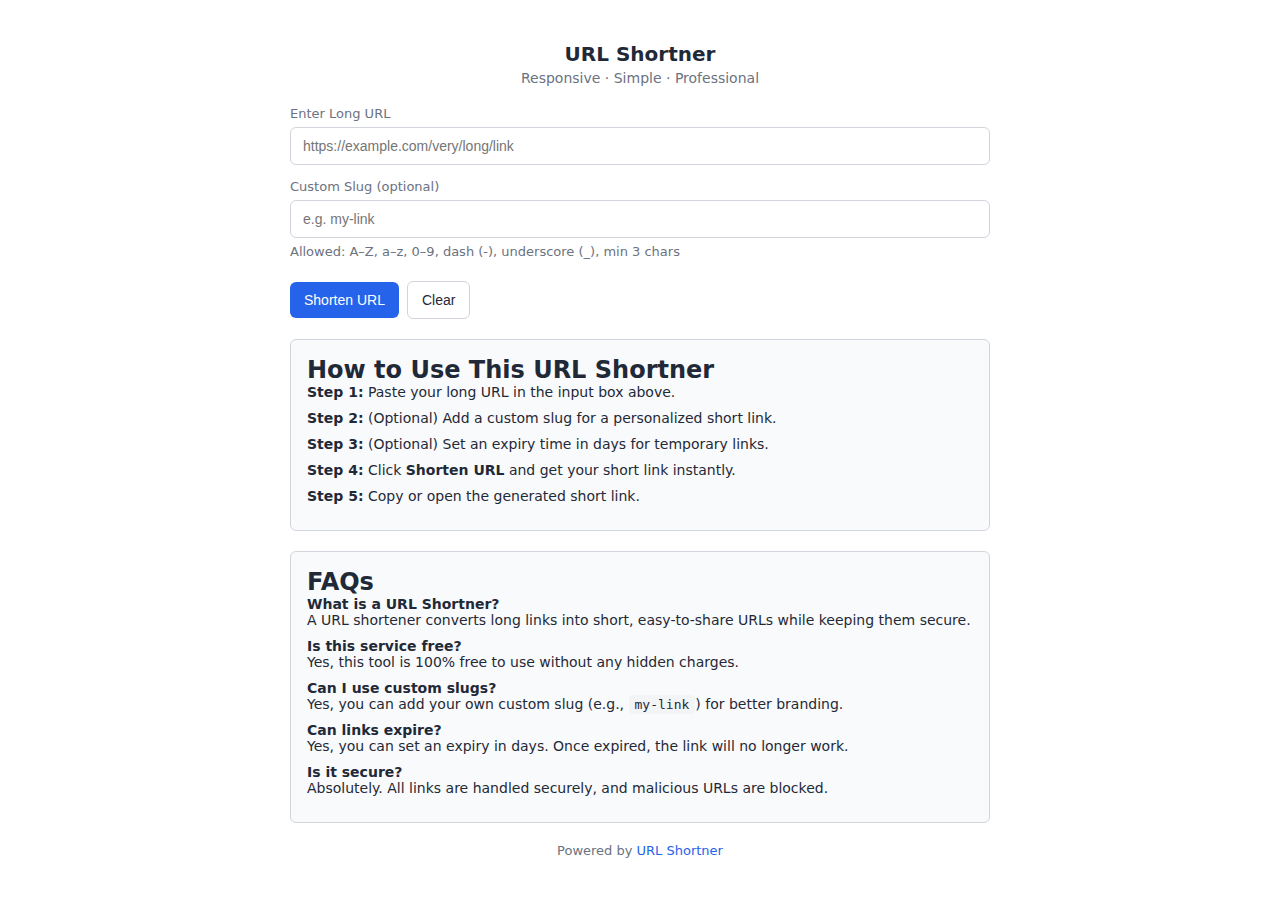
<file: templates/index.html>
<!doctype html>
<html lang="en">

<head>

    <meta charset="utf-8" />
  <meta name="viewport" content="width=device-width, initial-scale=1" />
  <title>URL Shortner - Fast, Simple & Secure Link Shortening</title>

  <!-- ✅ SEO Meta Tags -->
  <meta name="description" content="Professional URL Shortner - create short, secure, and easy-to-share links. Fast, simple, and reliable link management tool.">
  <meta name="keywords" content="URL shortener, link shortener, short URL, custom link, free URL shortener, secure short link">
  <meta name="author" content="URL Shortner">

  <!-- ✅ Open Graph for Social Sharing -->
  <meta property="og:title" content="URL Shortner - Fast, Simple & Secure" />
  <meta property="og:description" content="Shorten your long URLs into easy-to-share short links with expiry options. Free, simple, and secure URL shortener." />
  <meta property="og:type" content="website" />
  <meta property="og:url" content="https://yourdomain.com/" />
  <meta property="og:image" content="https://yourdomain.com/preview.png" />

  <!-- ✅ Twitter Card -->
  <meta name="twitter:card" content="summary_large_image">
  <meta name="twitter:title" content="URL Shortner - Fast, Simple & Secure">
  <meta name="twitter:description" content="Create secure short links with custom slugs and expiry. Perfect for sharing anywhere.">
  <meta name="twitter:image" content="https://yourdomain.com/preview.png">
  
  <link rel="stylesheet" href="/static/style.css" />
  
</head>

<body>
  <main>
    <header>
      <h1>URL Shortner</h1>
      <p>Responsive · Simple · Professional</p>
    </header>

    <!-- Shortener Form -->
    <form id="shortForm" autocomplete="off" novalidate>
      <div>
        <label for="longUrl">Enter Long URL</label>
        <input id="longUrl" type="url" required placeholder="https://example.com/very/long/link">
      </div>

      <div>
        <label for="slug">Custom Slug (optional)</label>
        <input id="slug" type="text" placeholder="e.g. my-link">
        <p class="small">Allowed: A–Z, a–z, 0–9, dash (-), underscore (_), min 3 chars</p>
      </div>

      <div class="controls">
        <button type="submit" class="btn btn-primary">Shorten URL</button>
        <button type="button" id="clearBtn" class="btn">Clear</button>
      </div>
    </form>

    <!-- Output -->
    <section id="outputSection">
      <h2 style="font-size:15px;font-weight:600;margin-bottom:8px">Shortened Link</h2>
      <input id="output" readonly aria-label="Shortened URL" />
      <div class="output-actions">
        <button id="copyBtn" class="btn" title="Copy link">Copy</button>
        <a id="openBtn" class="btn" target="_blank" rel="noopener">Open</a>
      </div>
      <p class="small" id="msg"></p>
    </section>

    <!-- ✅ How To Use Section -->
    <section class="stats">
      <h2>How to Use This URL Shortner</h2>
      <p><strong>Step 1:</strong> Paste your long URL in the input box above.</p>
      <p><strong>Step 2:</strong> (Optional) Add a custom slug for a personalized short link.</p>
      <p><strong>Step 3:</strong> (Optional) Set an expiry time in days for temporary links.</p>
      <p><strong>Step 4:</strong> Click <strong>Shorten URL</strong> and get your short link instantly.</p>
      <p><strong>Step 5:</strong> Copy or open the generated short link.</p>
    </section>

    <!-- ✅ FAQs Section -->
    <section class="stats">
      <h2>FAQs</h2>
      <p><strong>What is a URL Shortner?</strong><br>
        A URL shortener converts long links into short, easy-to-share URLs while keeping them secure.</p>

      <p><strong>Is this service free?</strong><br>
        Yes, this tool is 100% free to use without any hidden charges.</p>

      <p><strong>Can I use custom slugs?</strong><br>
        Yes, you can add your own custom slug (e.g., <code>my-link</code>) for better branding.</p>

      <p><strong>Can links expire?</strong><br>
        Yes, you can set an expiry in days. Once expired, the link will no longer work.</p>

      <p><strong>Is it secure?</strong><br>
        Absolutely. All links are handled securely, and malicious URLs are blocked.</p>
    </section>

    <footer>
      <p>Powered by <a href="/" target="_blank" rel="noopener">URL Shortner</a></p>
    </footer>
  </main>

  <script>
    const form = document.getElementById('shortForm');
    const input = document.getElementById('longUrl');
    const slug = document.getElementById('slug');
    const output = document.getElementById('output');
    const section = document.getElementById('outputSection');
    const copyBtn = document.getElementById('copyBtn');
    const openBtn = document.getElementById('openBtn');
    const clearBtn = document.getElementById('clearBtn');
    const msg = document.getElementById('msg');

    section.style.display = 'none';

    form.addEventListener('submit', async (e) => {
      e.preventDefault();
      const url = input.value.trim();
      const slugVal = slug.value.trim();

      if (!url) {
        alert("Please enter a valid URL");
        return;
      }

      try {
        const res = await fetch('/shorten', {
          method: 'POST',
          headers: { 'Content-Type': 'application/json' },
          body: JSON.stringify({ url, slug: slugVal })
        });
        const j = await res.json();

        section.style.display = 'block';

        if (j.ok) {
          const shortUrl = window.location.origin + '/' + j.code;
          output.value = shortUrl;
          openBtn.href = shortUrl;
          msg.textContent = j.msg;
          msg.style.color = "green";
        } else {
          output.value = "";
          openBtn.href = "#";
          msg.textContent = "Error: " + j.error;
          msg.style.color = "red";
        }
      } catch (err) {
        section.style.display = 'block';
        output.value = "";
        msg.textContent = "Network error. Try again.";
        msg.style.color = "red";
      }
    });

    copyBtn.addEventListener('click', () => {
      if (output.value) {
        output.select();
        navigator.clipboard.writeText(output.value);
      }
    });

    clearBtn.addEventListener('click', () => {
      input.value = "";
      slug.value = "";
      output.value = "";
      msg.textContent = "";
      section.style.display = 'none';
    });
  </script>
</body>
</html>
</file>
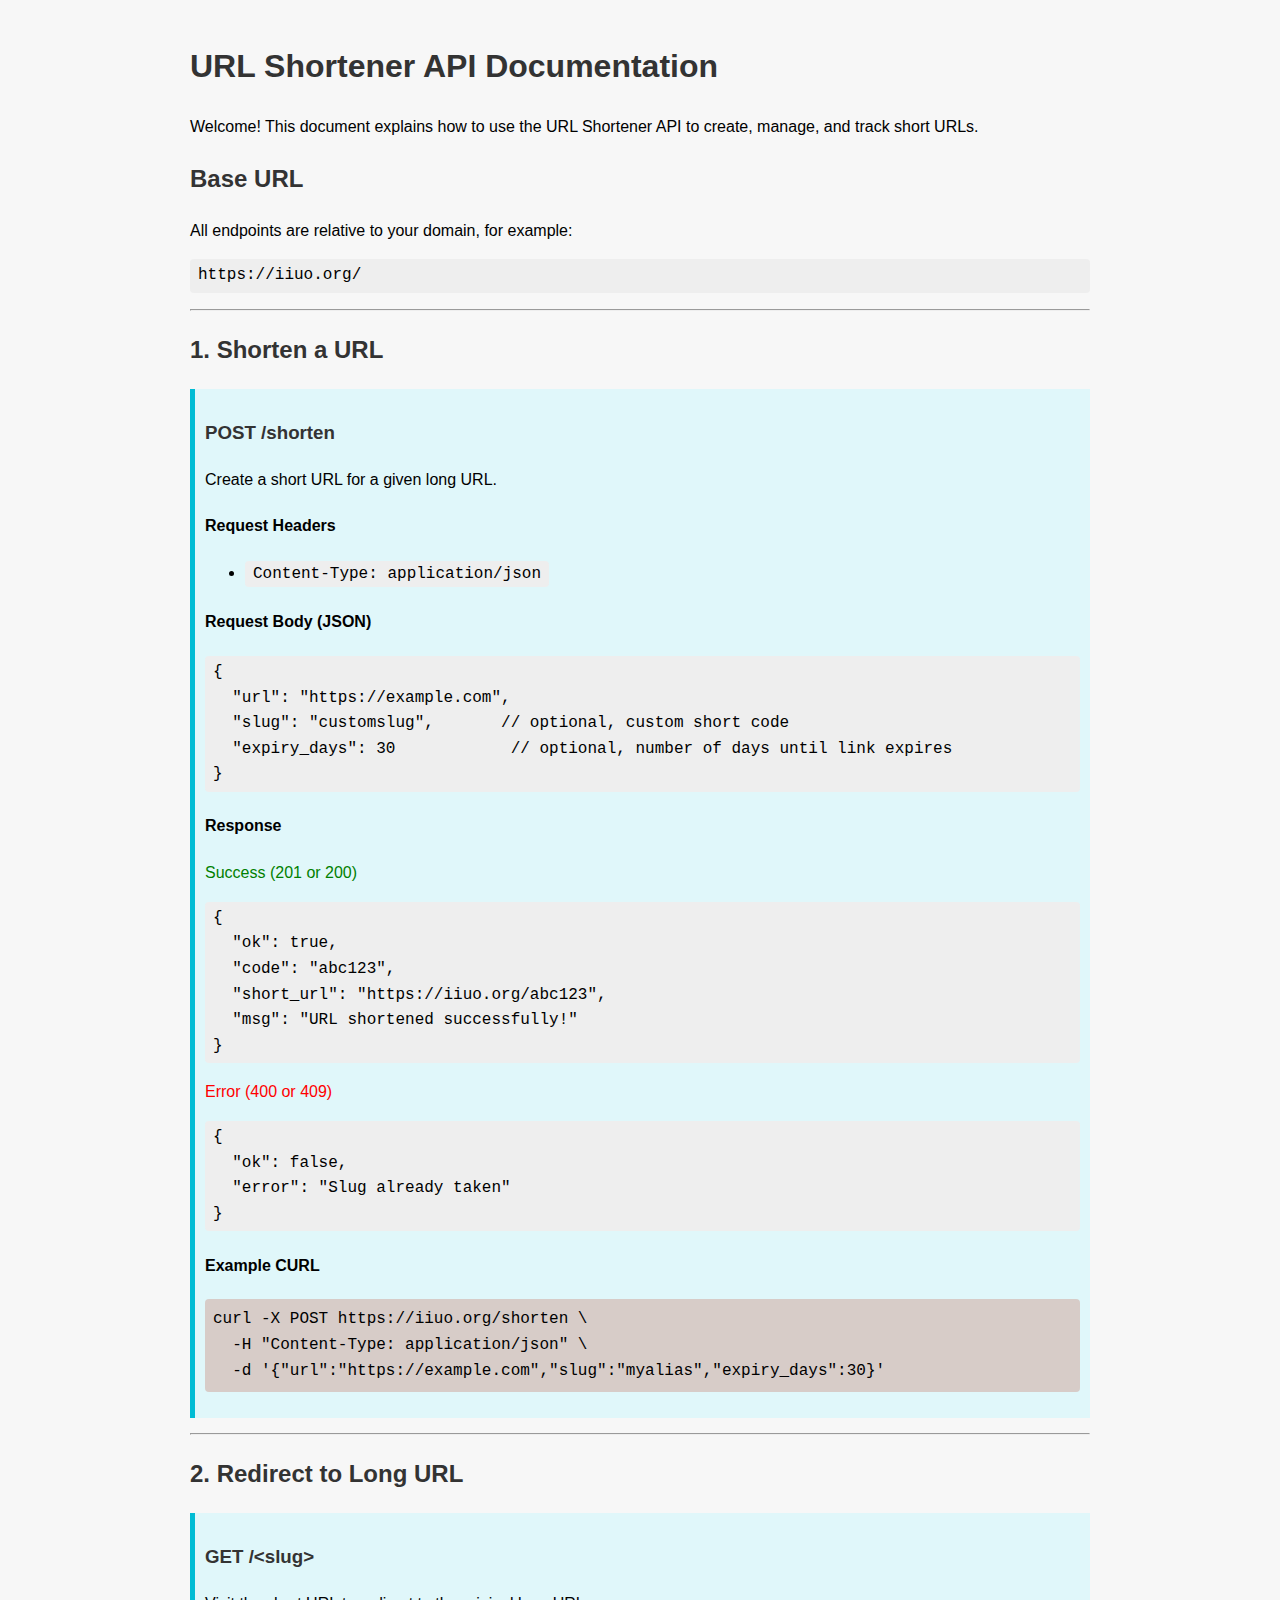
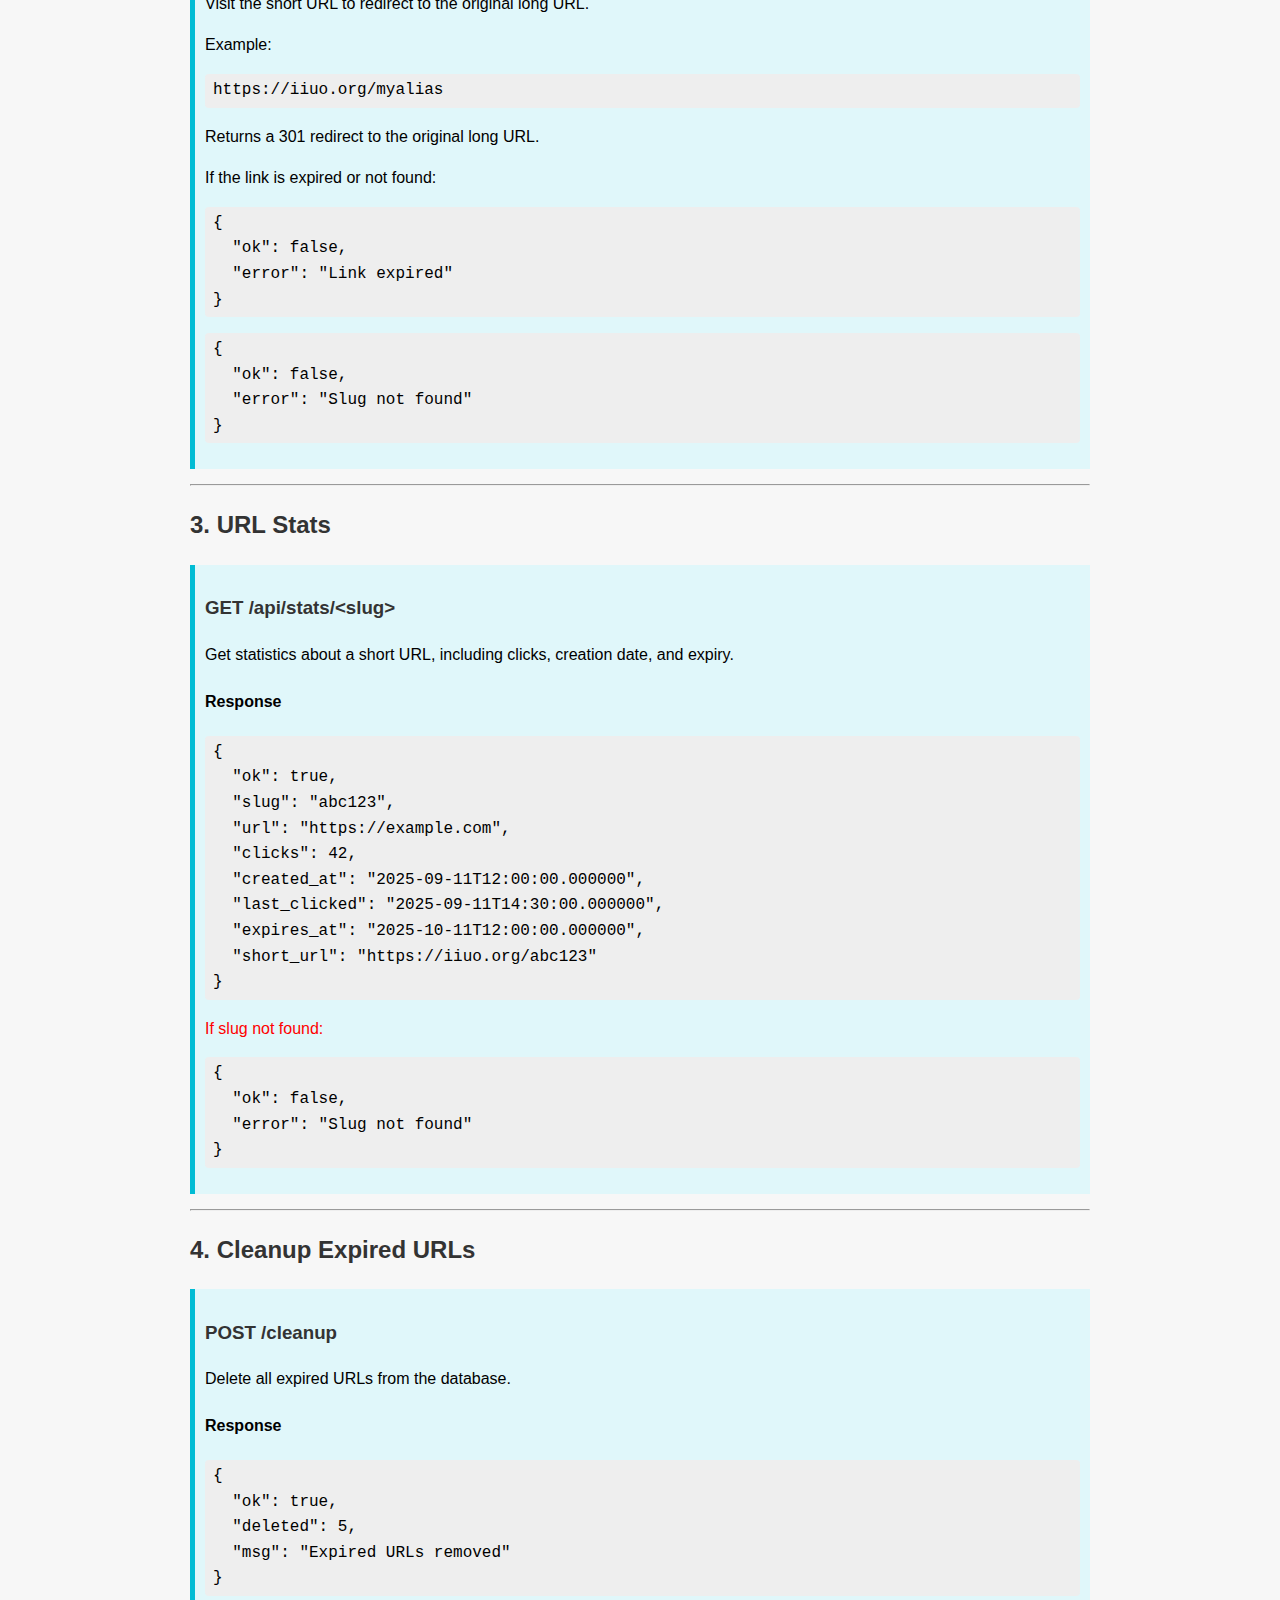
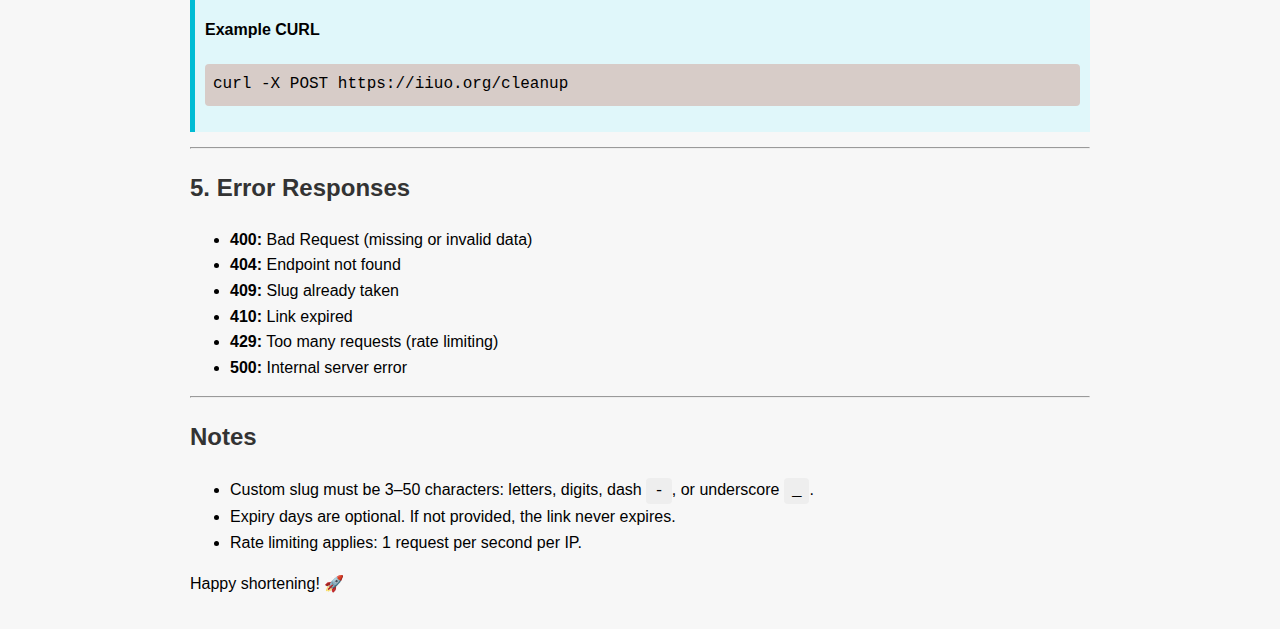
<file: static/api_docs.html>
<!DOCTYPE html>
<html lang="en">
<head>
    <meta charset="UTF-8">
    <title>URL Shortener API Docs</title>
    <meta name="viewport" content="width=device-width, initial-scale=1">
    <style>
        body {
            font-family: Arial, sans-serif;
            line-height: 1.6;
            max-width: 900px;
            margin: auto;
            padding: 20px;
            background-color: #f7f7f7;
        }
        h1, h2, h3 {
            color: #333;
        }
        code, pre {
            background-color: #eee;
            padding: 4px 8px;
            border-radius: 4px;
            font-family: Consolas, monospace;
        }
        pre {
            overflow-x: auto;
        }
        .endpoint {
            background: #e0f7fa;
            border-left: 5px solid #00bcd4;
            padding: 10px;
            margin-bottom: 15px;
        }
        .success {
            color: green;
        }
        .error {
            color: red;
        }
        table {
            border-collapse: collapse;
            margin-bottom: 20px;
        }
        table, th, td {
            border: 1px solid #aaa;
            padding: 8px;
        }
        th {
            background-color: #ddd;
        }
        .curl {
            background-color: #d7ccc8;
            padding: 8px;
            border-radius: 4px;
        }
    </style>
</head>
<body>

    <h1>URL Shortener API Documentation</h1>
    <p>Welcome! This document explains how to use the URL Shortener API to create, manage, and track short URLs.</p>

    <h2>Base URL</h2>
    <p>All endpoints are relative to your domain, for example:</p>
    <pre>https://iiuo.org/</pre>

    <hr>

    <h2>1. Shorten a URL</h2>
    <div class="endpoint">
        <h3>POST /shorten</h3>
        <p>Create a short URL for a given long URL.</p>

        <h4>Request Headers</h4>
        <ul>
            <li><code>Content-Type: application/json</code></li>
        </ul>

        <h4>Request Body (JSON)</h4>
        <pre>{
  "url": "https://example.com",
  "slug": "customslug",       // optional, custom short code
  "expiry_days": 30            // optional, number of days until link expires
}</pre>

        <h4>Response</h4>

        <p class="success">Success (201 or 200)</p>
        <pre>{
  "ok": true,
  "code": "abc123",
  "short_url": "https://iiuo.org/abc123",
  "msg": "URL shortened successfully!"
}</pre>

        <p class="error">Error (400 or 409)</p>
        <pre>{
  "ok": false,
  "error": "Slug already taken"
}</pre>

        <h4>Example CURL</h4>
        <pre class="curl">curl -X POST https://iiuo.org/shorten \
  -H "Content-Type: application/json" \
  -d '{"url":"https://example.com","slug":"myalias","expiry_days":30}'</pre>
    </div>

    <hr>

    <h2>2. Redirect to Long URL</h2>
    <div class="endpoint">
        <h3>GET /&lt;slug&gt;</h3>
        <p>Visit the short URL to redirect to the original long URL.</p>

        <p>Example:</p>
        <pre>https://iiuo.org/myalias</pre>

        <p>Returns a 301 redirect to the original long URL.</p>

        <p>If the link is expired or not found:</p>
        <pre>{
  "ok": false,
  "error": "Link expired"
}</pre>
        <pre>{
  "ok": false,
  "error": "Slug not found"
}</pre>
    </div>

    <hr>

    <h2>3. URL Stats</h2>
    <div class="endpoint">
        <h3>GET /api/stats/&lt;slug&gt;</h3>
        <p>Get statistics about a short URL, including clicks, creation date, and expiry.</p>

        <h4>Response</h4>
        <pre>{
  "ok": true,
  "slug": "abc123",
  "url": "https://example.com",
  "clicks": 42,
  "created_at": "2025-09-11T12:00:00.000000",
  "last_clicked": "2025-09-11T14:30:00.000000",
  "expires_at": "2025-10-11T12:00:00.000000",
  "short_url": "https://iiuo.org/abc123"
}</pre>

        <p class="error">If slug not found:</p>
        <pre>{
  "ok": false,
  "error": "Slug not found"
}</pre>
    </div>

    <hr>

    <h2>4. Cleanup Expired URLs</h2>
    <div class="endpoint">
        <h3>POST /cleanup</h3>
        <p>Delete all expired URLs from the database.</p>

        <h4>Response</h4>
        <pre>{
  "ok": true,
  "deleted": 5,
  "msg": "Expired URLs removed"
}</pre>

        <h4>Example CURL</h4>
        <pre class="curl">curl -X POST https://iiuo.org/cleanup</pre>
    </div>

    <hr>

    <h2>5. Error Responses</h2>
    <ul>
        <li><strong>400:</strong> Bad Request (missing or invalid data)</li>
        <li><strong>404:</strong> Endpoint not found</li>
        <li><strong>409:</strong> Slug already taken</li>
        <li><strong>410:</strong> Link expired</li>
        <li><strong>429:</strong> Too many requests (rate limiting)</li>
        <li><strong>500:</strong> Internal server error</li>
    </ul>

    <hr>

    <h2>Notes</h2>
    <ul>
        <li>Custom slug must be 3–50 characters: letters, digits, dash <code>-</code>, or underscore <code>_</code>.</li>
        <li>Expiry days are optional. If not provided, the link never expires.</li>
        <li>Rate limiting applies: 1 request per second per IP.</li>
    </ul>

    <p>Happy shortening! 🚀</p>

</body>
</html>
</file>
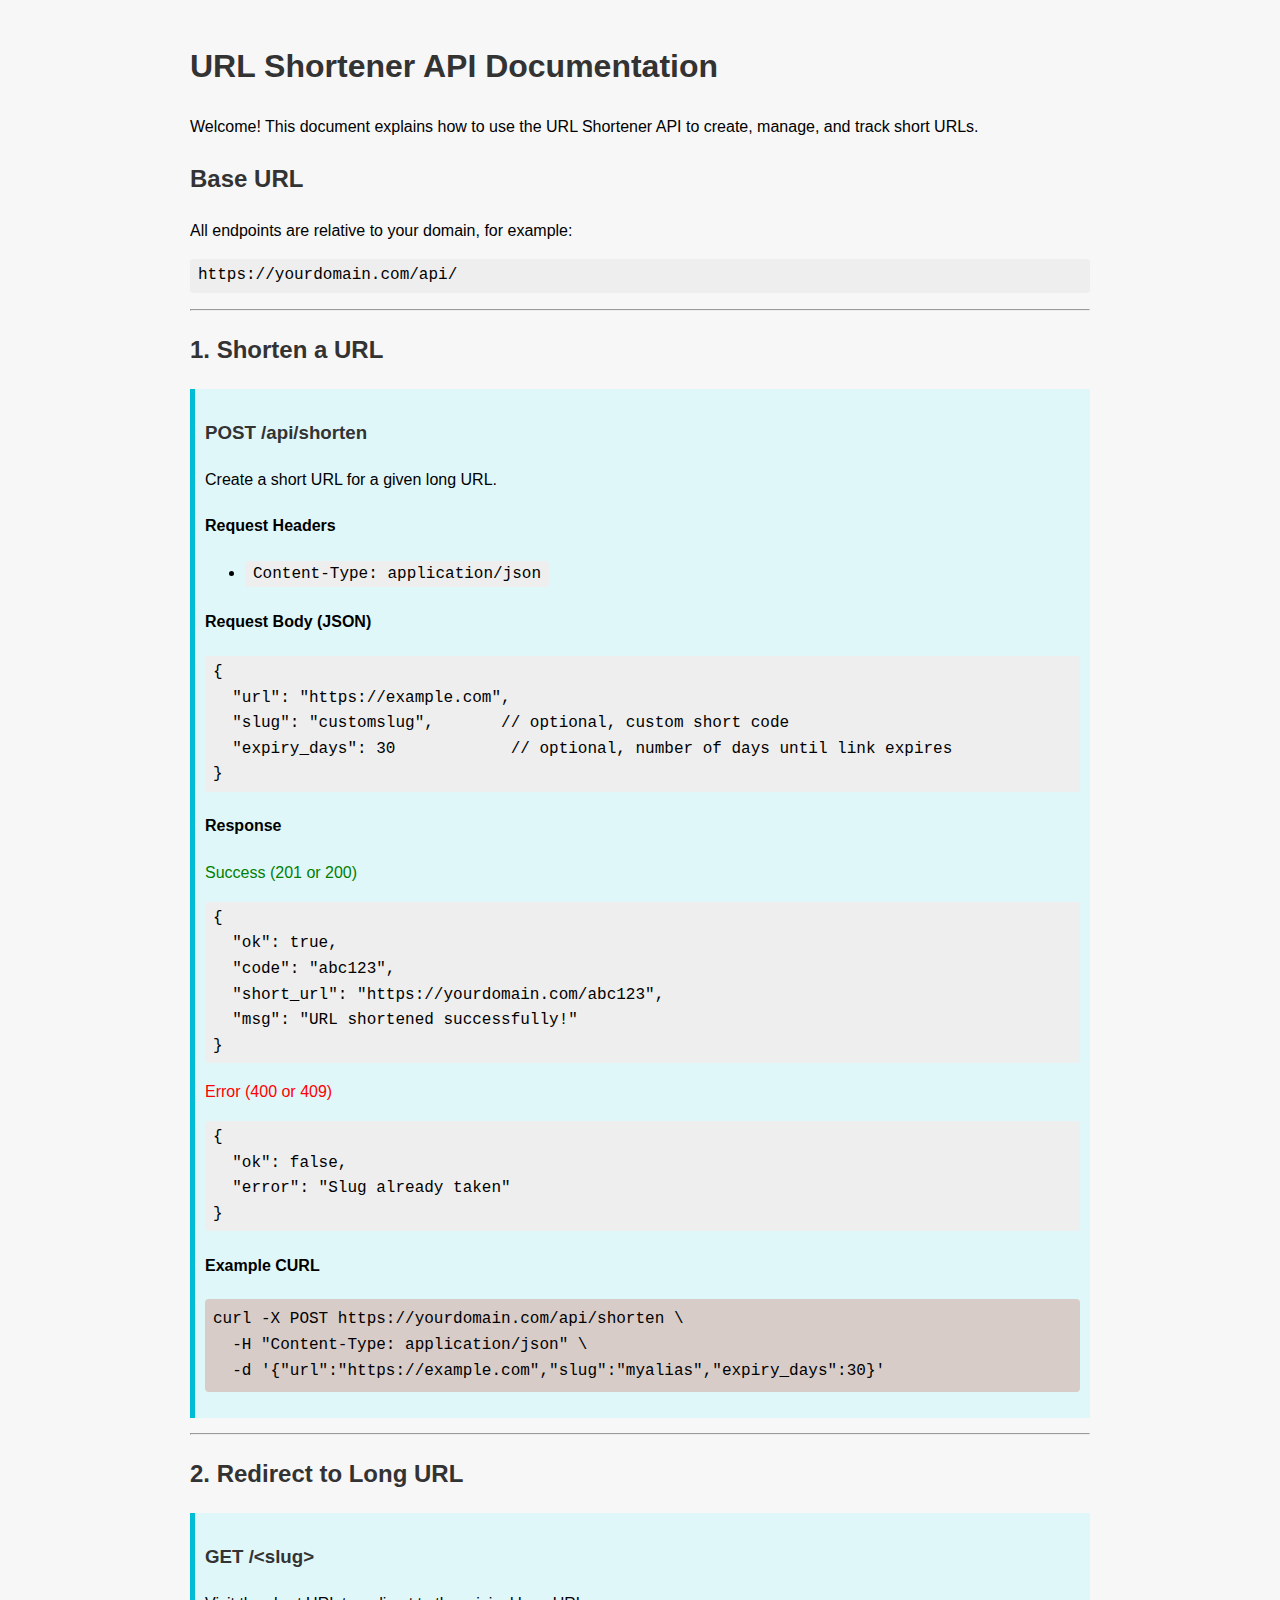
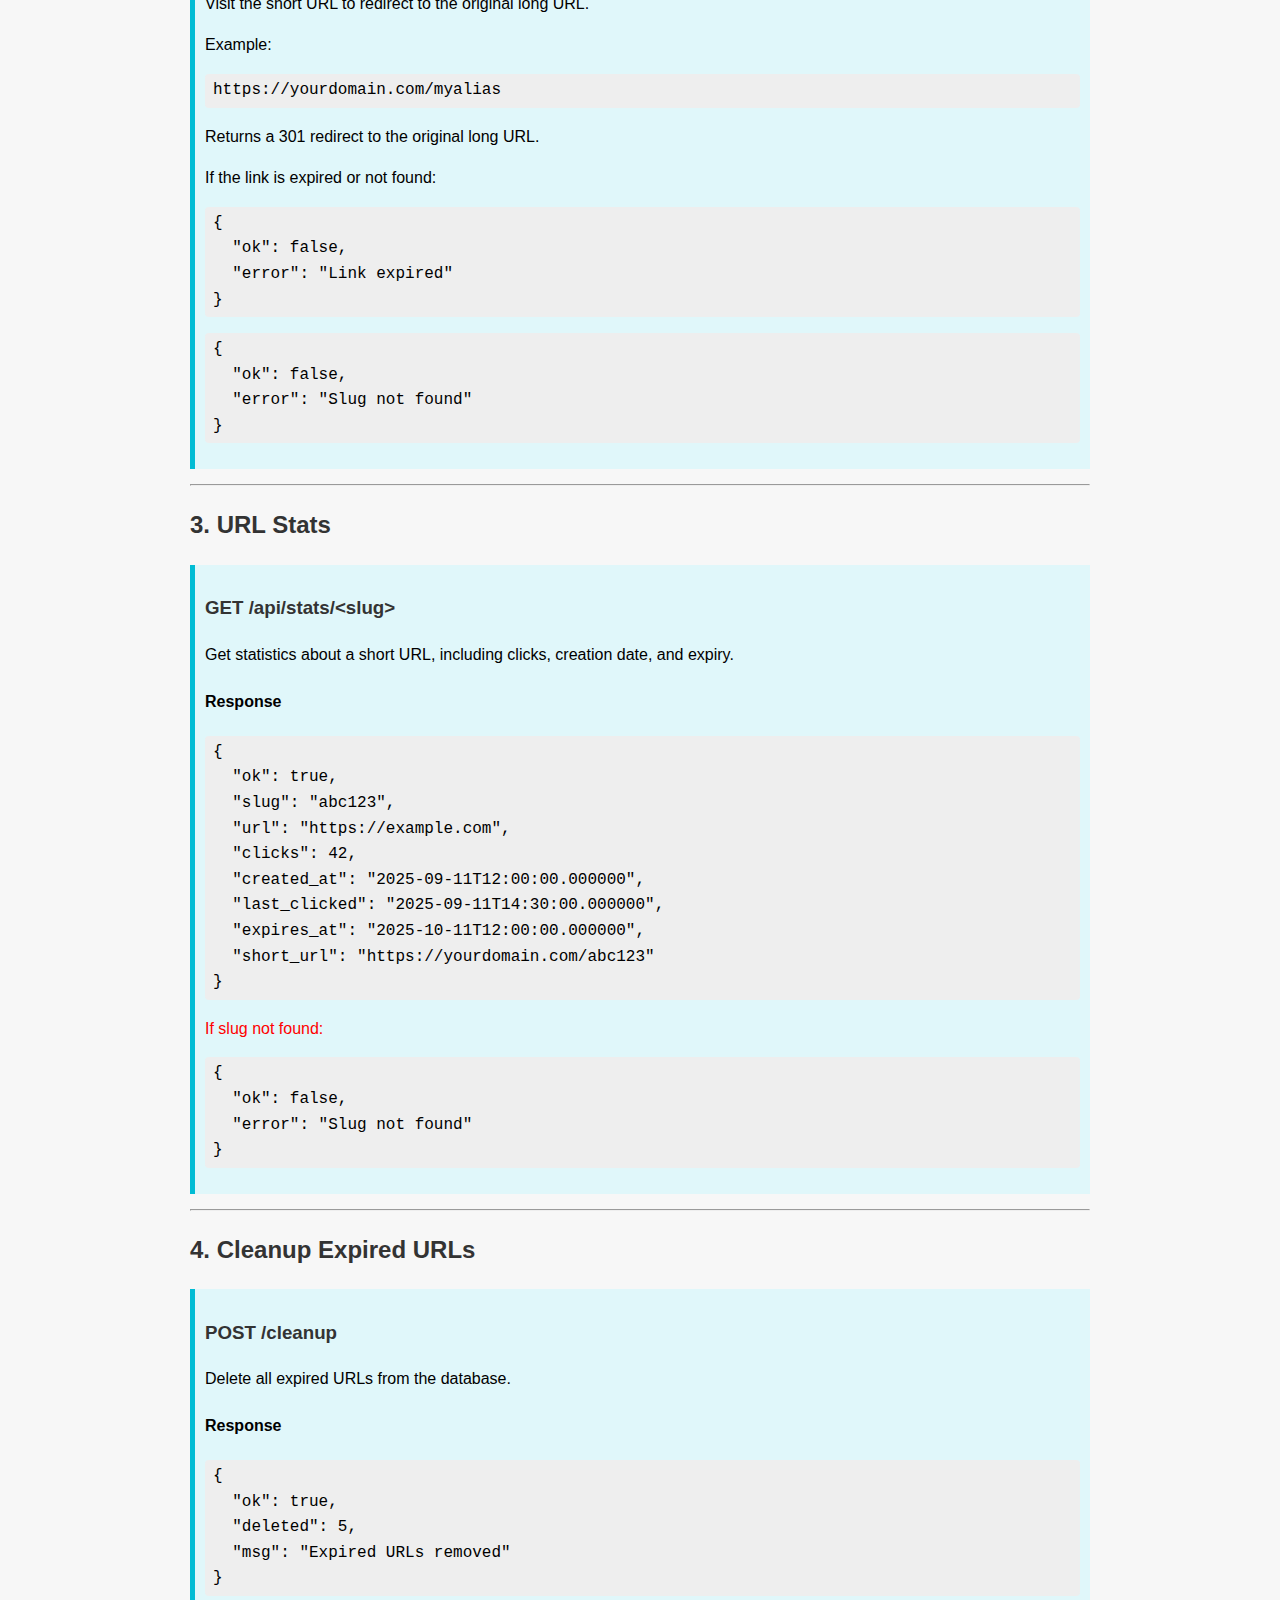
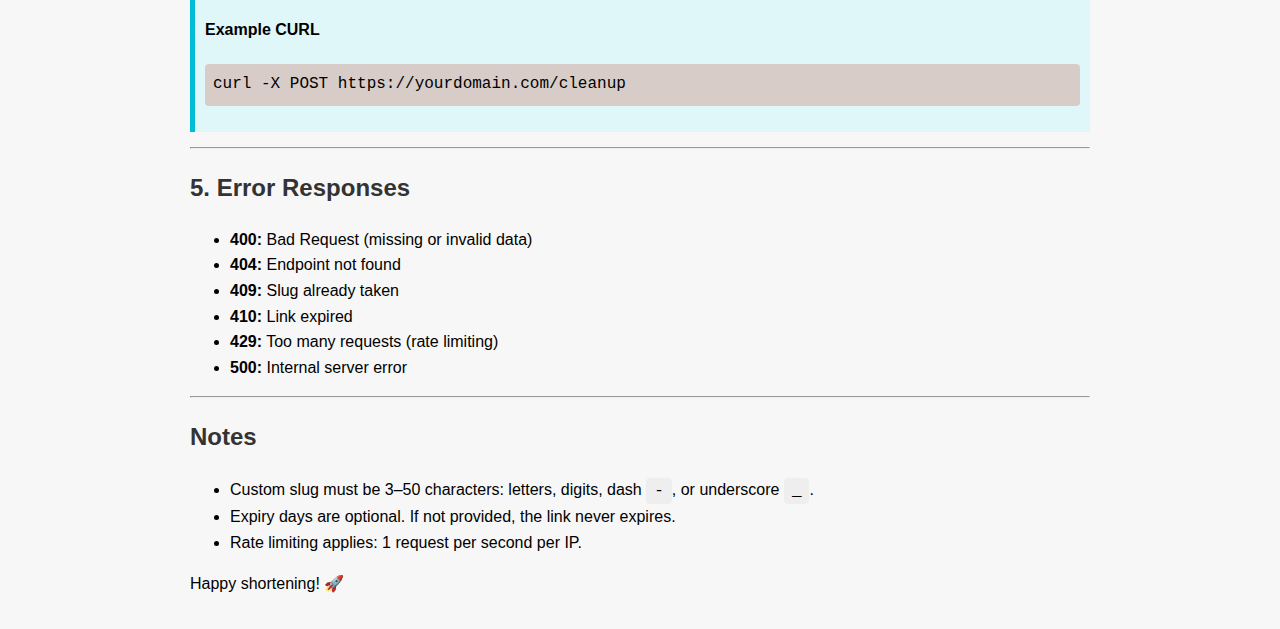
<file: templates/api_docs.html>
<!DOCTYPE html>
<html lang="en">
<head>
    <meta charset="UTF-8">
    <title>URL Shortener API Docs</title>
    <meta name="viewport" content="width=device-width, initial-scale=1">
    <style>
        body {
            font-family: Arial, sans-serif;
            line-height: 1.6;
            max-width: 900px;
            margin: auto;
            padding: 20px;
            background-color: #f7f7f7;
        }
        h1, h2, h3 {
            color: #333;
        }
        code, pre {
            background-color: #eee;
            padding: 4px 8px;
            border-radius: 4px;
            font-family: Consolas, monospace;
        }
        pre {
            overflow-x: auto;
        }
        .endpoint {
            background: #e0f7fa;
            border-left: 5px solid #00bcd4;
            padding: 10px;
            margin-bottom: 15px;
        }
        .success {
            color: green;
        }
        .error {
            color: red;
        }
        table {
            border-collapse: collapse;
            margin-bottom: 20px;
        }
        table, th, td {
            border: 1px solid #aaa;
            padding: 8px;
        }
        th {
            background-color: #ddd;
        }
        .curl {
            background-color: #d7ccc8;
            padding: 8px;
            border-radius: 4px;
        }
    </style>
</head>
<body>

    <h1>URL Shortener API Documentation</h1>
    <p>Welcome! This document explains how to use the URL Shortener API to create, manage, and track short URLs.</p>

    <h2>Base URL</h2>
    <p>All endpoints are relative to your domain, for example:</p>
    <pre>https://yourdomain.com/api/</pre>

    <hr>

    <h2>1. Shorten a URL</h2>
    <div class="endpoint">
        <h3>POST /api/shorten</h3>
        <p>Create a short URL for a given long URL.</p>

        <h4>Request Headers</h4>
        <ul>
            <li><code>Content-Type: application/json</code></li>
        </ul>

        <h4>Request Body (JSON)</h4>
        <pre>{
  "url": "https://example.com",
  "slug": "customslug",       // optional, custom short code
  "expiry_days": 30            // optional, number of days until link expires
}</pre>

        <h4>Response</h4>

        <p class="success">Success (201 or 200)</p>
        <pre>{
  "ok": true,
  "code": "abc123",
  "short_url": "https://yourdomain.com/abc123",
  "msg": "URL shortened successfully!"
}</pre>

        <p class="error">Error (400 or 409)</p>
        <pre>{
  "ok": false,
  "error": "Slug already taken"
}</pre>

        <h4>Example CURL</h4>
        <pre class="curl">curl -X POST https://yourdomain.com/api/shorten \
  -H "Content-Type: application/json" \
  -d '{"url":"https://example.com","slug":"myalias","expiry_days":30}'</pre>
    </div>

    <hr>

    <h2>2. Redirect to Long URL</h2>
    <div class="endpoint">
        <h3>GET /&lt;slug&gt;</h3>
        <p>Visit the short URL to redirect to the original long URL.</p>

        <p>Example:</p>
        <pre>https://yourdomain.com/myalias</pre>

        <p>Returns a 301 redirect to the original long URL.</p>

        <p>If the link is expired or not found:</p>
        <pre>{
  "ok": false,
  "error": "Link expired"
}</pre>
        <pre>{
  "ok": false,
  "error": "Slug not found"
}</pre>
    </div>

    <hr>

    <h2>3. URL Stats</h2>
    <div class="endpoint">
        <h3>GET /api/stats/&lt;slug&gt;</h3>
        <p>Get statistics about a short URL, including clicks, creation date, and expiry.</p>

        <h4>Response</h4>
        <pre>{
  "ok": true,
  "slug": "abc123",
  "url": "https://example.com",
  "clicks": 42,
  "created_at": "2025-09-11T12:00:00.000000",
  "last_clicked": "2025-09-11T14:30:00.000000",
  "expires_at": "2025-10-11T12:00:00.000000",
  "short_url": "https://yourdomain.com/abc123"
}</pre>

        <p class="error">If slug not found:</p>
        <pre>{
  "ok": false,
  "error": "Slug not found"
}</pre>
    </div>

    <hr>

    <h2>4. Cleanup Expired URLs</h2>
    <div class="endpoint">
        <h3>POST /cleanup</h3>
        <p>Delete all expired URLs from the database.</p>

        <h4>Response</h4>
        <pre>{
  "ok": true,
  "deleted": 5,
  "msg": "Expired URLs removed"
}</pre>

        <h4>Example CURL</h4>
        <pre class="curl">curl -X POST https://yourdomain.com/cleanup</pre>
    </div>

    <hr>

    <h2>5. Error Responses</h2>
    <ul>
        <li><strong>400:</strong> Bad Request (missing or invalid data)</li>
        <li><strong>404:</strong> Endpoint not found</li>
        <li><strong>409:</strong> Slug already taken</li>
        <li><strong>410:</strong> Link expired</li>
        <li><strong>429:</strong> Too many requests (rate limiting)</li>
        <li><strong>500:</strong> Internal server error</li>
    </ul>

    <hr>

    <h2>Notes</h2>
    <ul>
        <li>Custom slug must be 3–50 characters: letters, digits, dash <code>-</code>, or underscore <code>_</code>.</li>
        <li>Expiry days are optional. If not provided, the link never expires.</li>
        <li>Rate limiting applies: 1 request per second per IP.</li>
    </ul>

    <p>Happy shortening! 🚀</p>

</body>
</html>
</file>
<file: static/style.css>
:root {
    --bg: #ffffff;
    --fg: #1f2937;
    --muted: #6b7280;
    --accent: #2563eb;
    --border: #d1d5db;
    --radius: 6px;
    font-family: system-ui, -apple-system, "Segoe UI", Roboto, Helvetica, Arial, sans-serif;
}

* {
    box-sizing: border-box;
    margin: 0;
    padding: 0
}

body {
    min-height: 100vh;
    background: var(--bg);
    color: var(--fg);
    display: flex;
    align-items: center;
    justify-content: center;
    padding: 16px;
}

main {
    width: 100%;
    max-width: 700px;
}

header {
    text-align: center;
    margin-bottom: 20px
}

header h1 {
    font-size: 20px;
    font-weight: 600
}

header p {
    font-size: 14px;
    color: var(--muted);
    margin-top: 4px
}

form {
    display: grid;
    gap: 14px
}

label {
    display: block;
    font-size: 13px;
    color: var(--muted);
    margin-bottom: 6px
}

textarea,
input {
    width: 100%;
    padding: 10px 12px;
    font-size: 14px;
    border: 1px solid var(--border);
    border-radius: var(--radius);
    background: #fff;
    color: var(--fg);
}

textarea {
    min-height: 80px;
    resize: vertical
}

.controls {
    display: flex;
    flex-wrap: wrap;
    gap: 8px;
    align-items: center;
    margin-top: 8px
}

.btn {
    padding: 10px 14px;
    border-radius: var(--radius);
    font-size: 14px;
    font-weight: 500;
    cursor: pointer;
    border: 1px solid var(--border);
    background: #fff;
    color: var(--fg);
}

.btn-primary {
    background: var(--accent);
    color: #fff;
    border: none
}

#outputSection {
    margin-top: 20px;
    display: none
}

.output-actions {
    display: flex;
    flex-wrap: wrap;
    gap: 8px;
    margin-top: 8px
}

.small {
    font-size: 13px;
    color: var(--muted);
    margin-top: 6px
}

footer {
    margin-top: 20px;
    text-align: center;
    font-size: 13px;
    color: var(--muted)
}

footer a {
    color: var(--accent);
    text-decoration: none
}

/* 📊 Stats Page Styles */
section.stats {
    border: 1px solid var(--border);
    border-radius: var(--radius);
    padding: 16px;
    background: #f9fafb;
    margin-top: 20px;
}

section.stats p {
    font-size: 14px;
    margin-bottom: 10px;
}

section.stats strong {
    color: var(--fg);
    font-weight: 600;
}

section.stats a {
    color: var(--accent);
    text-decoration: none;
    word-break: break-all;
}

code {
    background: #f3f4f6;
    padding: 2px 6px;
    border-radius: 4px;
    font-size: 13px;
    font-family: monospace;
}

@media(max-width:600px) {
    header h1 {
        font-size: 18px
    }

    .btn {
        flex: 1;
        text-align: center
    }
}
</file>
